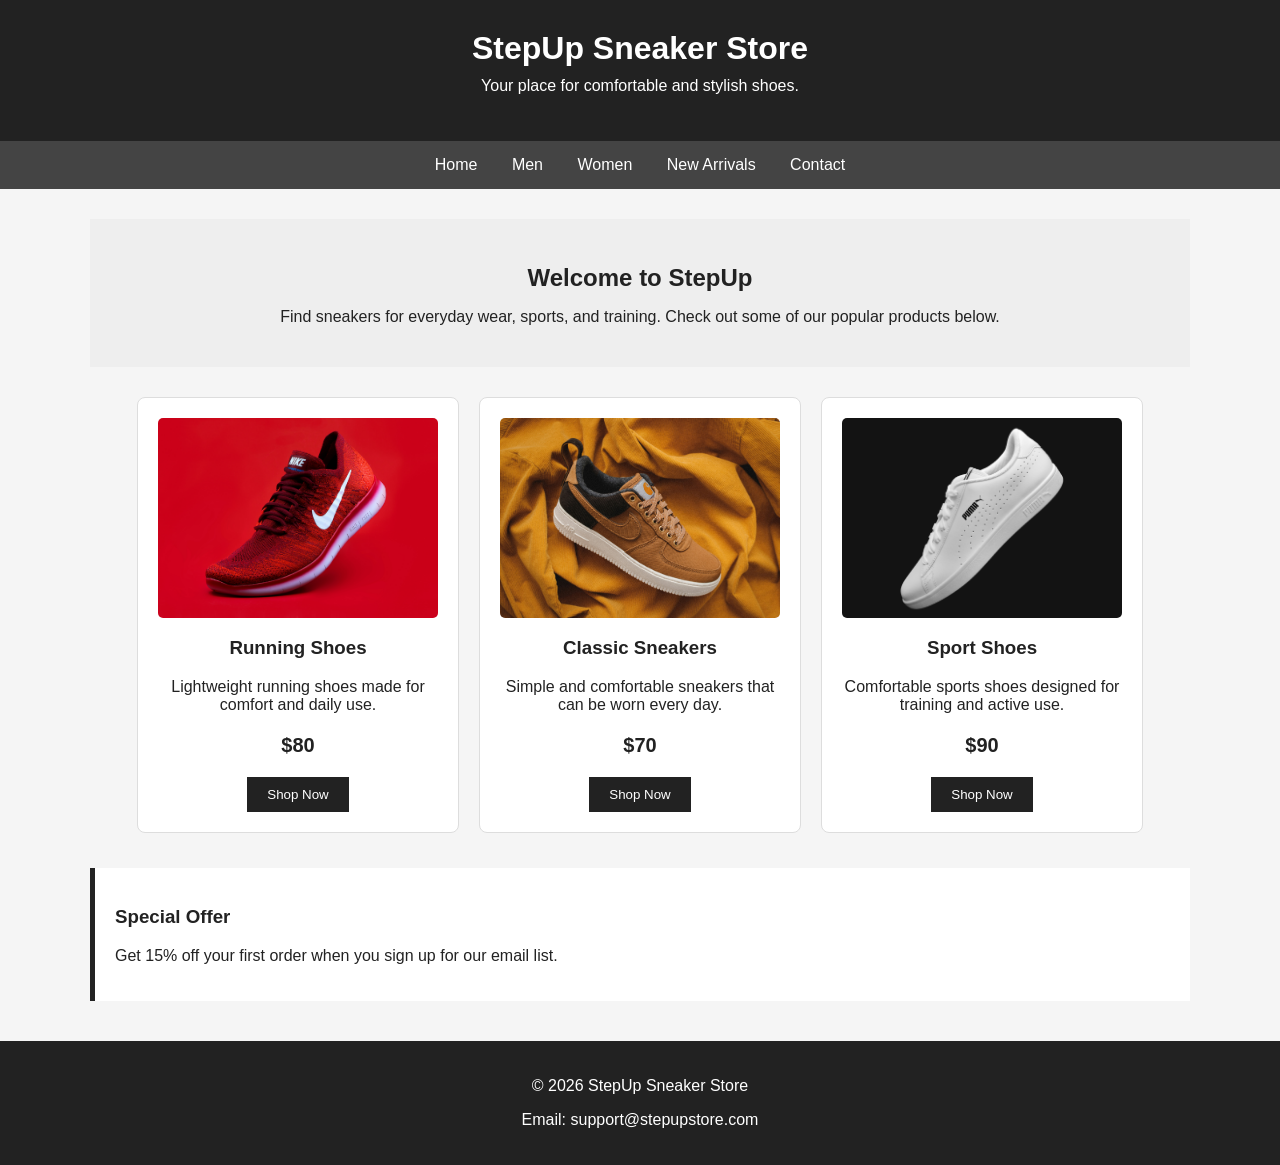
<file: index.html>
<!DOCTYPE html>
<html lang="en">
<head>
    <meta charset="UTF-8">
    <meta name="viewport" content="width=device-width, initial-scale=1.0">

    <title>StepUp Sneaker Store</title>

    <link rel="stylesheet" href="style.css">

    <style>
        .welcome {
            background-color: #eeeeee;
            padding: 25px;
            text-align: center;
            margin-bottom: 30px;
        }

        .welcome h2 {
            margin-bottom: 10px;
        }
    </style>
</head>

<body>

<header>
    <h1>StepUp Sneaker Store</h1>
    <p>Your place for comfortable and stylish shoes.</p>
</header>

<nav>
    <a href="#">Home</a>
    <a href="#">Men</a>
    <a href="#">Women</a>
    <a href="#">New Arrivals</a>
    <a href="#">Contact</a>
</nav>

<main>

    <section class="welcome">
        <h2>Welcome to StepUp</h2>
        <p>
            Find sneakers for everyday wear, sports, and training.
            Check out some of our popular products below.
        </p>
    </section>

    <section class="products">

        <article class="product">
            <img src="images/running-shoes.jpeg"
                 alt="Red running shoe">

            <h3>Running Shoes</h3>

            <p>
                Lightweight running shoes made for comfort and daily use.
            </p>

            <p style="font-weight: bold; font-size: 20px;">
                $80
            </p>

            <button>Shop Now</button>
        </article>

        <article class="product">
            <img src="images/classic-sneakers.jpeg"
                 alt="Casual sneaker">

            <h3>Classic Sneakers</h3>

            <p>
                Simple and comfortable sneakers that can be worn every day.
            </p>

            <p style="font-weight: bold; font-size: 20px;">
                $70
            </p>

            <button>Shop Now</button>
        </article>

        <article class="product">
            <img src="images/sport-shoes.jpeg"
                 alt="Sports shoe">

            <h3>Sport Shoes</h3>

            <p>
                Comfortable sports shoes designed for training and active use.
            </p>

            <p style="font-weight: bold; font-size: 20px;">
                $90
            </p>

            <button>Shop Now</button>
        </article>

    </section>

    <aside>
        <h3>Special Offer</h3>
        <p>
            Get 15% off your first order when you sign up for our email list.
        </p>
    </aside>

</main>

<footer>
    <p>&copy; 2026 StepUp Sneaker Store</p>
    <p>Email: support@stepupstore.com</p>
</footer>

</body>
</html>
</file>
<file: style.css>
body {
    margin: 0;
    font-family: Arial, sans-serif;
    background-color: #f5f5f5;
    color: #222222;
}

header {
    background-color: #222222;
    color: white;
    text-align: center;
    padding: 30px 20px;
}

header h1 {
    margin: 0;
}

header p {
    margin-top: 10px;
}

nav {
    background-color: #444444;
    text-align: center;
    padding: 15px;
}

nav a {
    color: white;
    text-decoration: none;
    margin: 0 15px;
}

nav a:hover {
    text-decoration: underline;
}

main {
    width: 90%;
    max-width: 1100px;
    margin: 30px auto;
}

.products {
    display: flex;
    gap: 20px;
    justify-content: center;
    flex-wrap: wrap;
}

.product {
    background-color: white;
    width: 280px;
    padding: 20px;
    border: 1px solid #dddddd;
    border-radius: 8px;
    text-align: center;
}

.product img {
    width: 100%;
    height: 200px;
    object-fit: cover;
    border-radius: 5px;
}

.product h3 {
    margin-top: 15px;
}

button {
    background-color: #222222;
    color: white;
    border: none;
    padding: 10px 20px;
    cursor: pointer;
}

button:hover {
    background-color: #555555;
}

aside {
    background-color: white;
    border-left: 5px solid #222222;
    margin-top: 35px;
    padding: 20px;
}

footer {
    background-color: #222222;
    color: white;
    text-align: center;
    padding: 20px;
    margin-top: 40px;
}

@media (max-width: 700px) {
    nav a {
        display: block;
        margin: 10px;
    }

    .products {
        flex-direction: column;
        align-items: center;
    }

    .product {
        width: 90%;
    }
}
</file>
